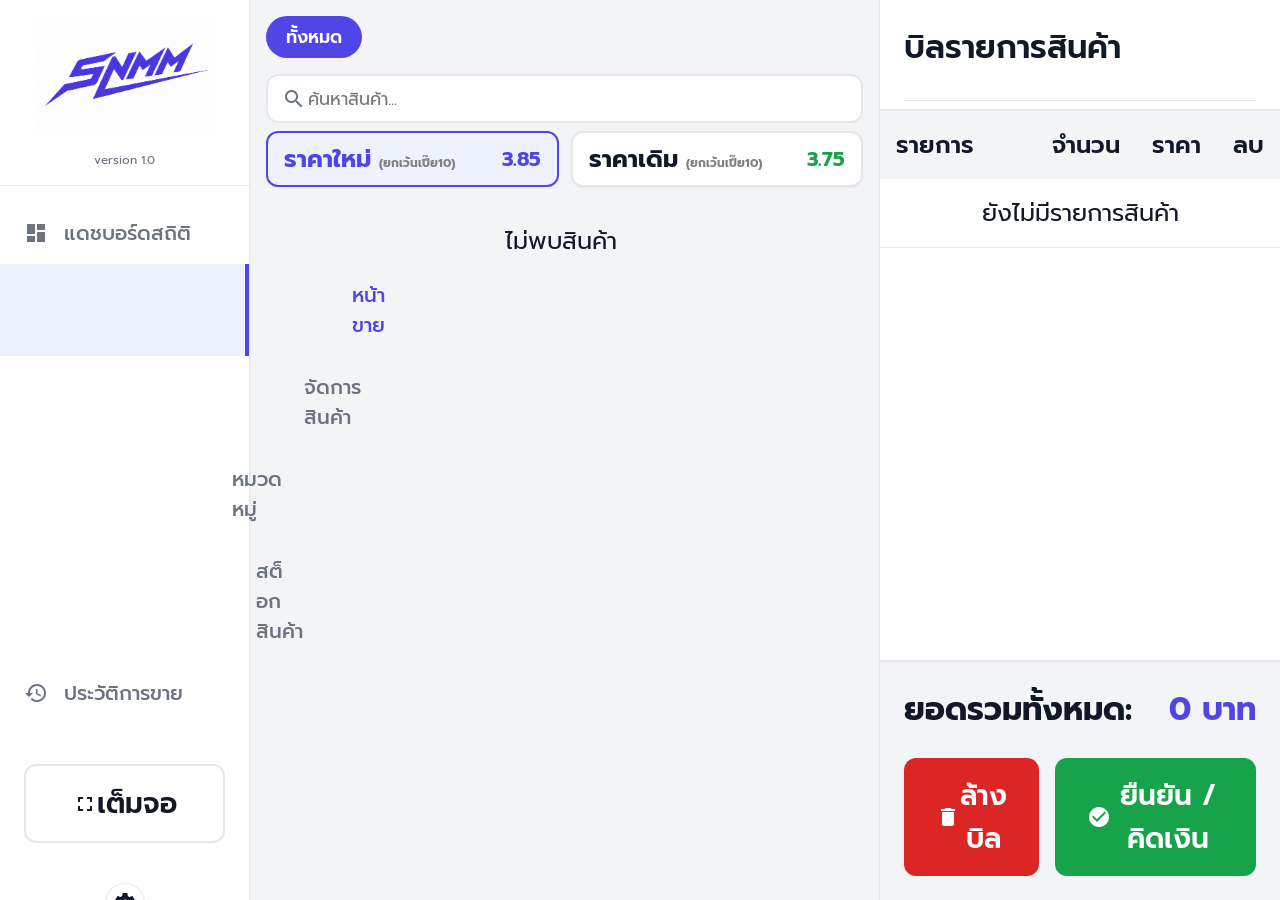
<file: index.html>
<!DOCTYPE html>
<html lang="th" translate="no">
<head>
    <meta name="google" content="notranslate">
    <meta charset="UTF-8">
    <meta name="viewport" content="width=device-width, initial-scale=1.0, maximum-scale=1.0, user-scalable=no, viewport-fit=cover">
    <title>Snack Management - ระบบขายหน้าร้าน</title>
    <link rel="icon" type="image/png" href="img/logo2.png">
    <!-- Google Fonts & Icons -->
    <link href="https://fonts.googleapis.com/css2?family=Prompt:wght@300;400;500;600;700&display=swap" rel="stylesheet" media="print" onload="this.media='all'">
    <link href="https://fonts.googleapis.com/icon?family=Material+Icons" rel="stylesheet" media="print" onload="this.media='all'">
    
    <!-- CSS -->
    <link rel="stylesheet" href="css/style.css?v=1.1">
    <link rel="stylesheet" href="css/pos.css?v=1.1">
    <link rel="stylesheet" href="css/print.css" media="print">
    <style media="print">
        .app-container { display: flex !important; }
        .sidebar, .product-section { display: none !important; }
        .modal, .modal-overlay { display: none !important; }
        body * { visibility: hidden; }
        .bill-section, .bill-section * { visibility: visible !important; }
        .bill-section {
            width: 100%;
        }
    </style>
    <link rel="manifest" href="manifest.json">
    <meta name="apple-mobile-web-app-capable" content="yes">
    <meta name="apple-mobile-web-app-status-bar-style" content="black-translucent">
    <meta name="apple-mobile-web-app-title" content="SnackPOS">
    <link rel="apple-touch-icon" href="img/logo2.png">
</head>
<body>
    <div class="app-container">
        <!-- Sidebar Navigation -->
        <nav class="sidebar no-print">
            <div class="sidebar-header" style="padding: 1rem; text-align: center;">
                <img src="img/logo2.png" alt="บ.บูรณ์เจริญ" style="max-width: 100%; max-height: 120px; object-fit: contain;">
                <div style="font-size: 0.75rem; color: var(--text-muted); margin-top: 5px;">version 1.0</div>
            </div>
            <ul class="nav-links">
                <li><a href="dashboard.html"><i class="material-icons">dashboard</i> <span data-i18n="menu_dashboard">แดชบอร์ดสถิติ</span></a></li>
                <li><a href="index.html" class="active"><i class="material-icons">point_of_sale</i> <span data-i18n="menu_pos">หน้าขาย</span></a></li>
                <li><a href="products.html"><i class="material-icons">inventory_2</i> <span data-i18n="menu_products">จัดการสินค้า</span></a></li>
                <li><a href="categories.html"><i class="material-icons">category</i> <span data-i18n="menu_categories">หมวดหมู่</span></a></li>
                <li><a href="stock.html"><i class="material-icons">inventory</i> <span data-i18n="menu_stock">สต็อกสินค้า</span></a></li>
                <li><a href="history.html"><i class="material-icons">history</i> <span data-i18n="menu_history">ประวัติการขาย</span></a></li>
            </ul>
            <div class="p-4">
                <button class="btn btn-outline btn-large" style="width: 100%;" onclick="toggleFullScreen()">
                    <i class="material-icons">fullscreen</i> เต็มจอ
                </button>
            </div>
            
            <div style="margin-top: auto; padding: 1rem; text-align: center; color: var(--text-muted); font-size: 0.8rem; font-weight: 500; display: flex; flex-direction: column; align-items: center; gap: 10px;">
                <button onclick="openSettingsModal()" class="no-print" style="width: 40px; height: 40px; border-radius: 50%; border: 1px solid var(--border); background: white; box-shadow: var(--shadow-sm); display: flex; align-items: center; justify-content: center; cursor: pointer; color: var(--text-main); transition: all 0.2s;" title="ตั้งค่า">
                    <i class="material-icons">settings</i>
                </button>
                Vibed by Aun Booncharoen
            </div>
        </nav>

        <!-- Main Content -->
        <main class="main-content">
            <div class="pos-container">
                <!-- Left Side: Product Selection -->
                <div class="product-section no-print">
                    <div class="filter-bar">
                        <div id="category-filters" class="category-buttons">
                            <!-- Category Buttons Will Be Injected Here -->
                            <button class="btn btn-primary btn-large filter-btn active" data-id="all">ทั้งหมด</button>
                        </div>
                        <div class="search-box">
                            <i class="material-icons">search</i>
                            <input type="text" id="search-input" class="form-control" placeholder="ค้นหาสินค้า...">
                        </div>
                        <div class="price-mode-bar" role="group" aria-label="เลือกชุดราคาขาย">
                            <button type="button" class="price-mode-btn active" data-price-mode="base" id="price-mode-base">
                                <span style="font-size:24px;">
                                ราคาใหม่
                                <span style="color:gray; font-size:12px;">
                                    (ยกเว้นเปี๊ย10)
                                </span>
                                </span>
                                <strong id="price-mode-base-sample">3.85</strong>
                            </button>
                            <button type="button" class="price-mode-btn" data-price-mode="alt" id="price-mode-alt">
                                <span style="font-size:24px;">
                                ราคาเดิม
                                <span style="color:gray; font-size:12px;">
                                    (ยกเว้นเปี๊ย10)
                                </span>
                                </span>
                                <strong id="price-mode-alt-sample">3.75</strong>
                            </button>
                        </div>
                    </div>

                    <div id="product-grid" class="product-grid mb-4">
                        <!-- Products will be generated here -->
                    </div>
                    
                    <!-- Pagination Controls -->
                    <div id="pagination-controls" class="flex justify-center items-center gap-2 mt-4 mb-2">
                        <!-- Pagination buttons will be generated here -->
                    </div>
                </div>

                <!-- Right Side: Bill / Order -->
                <div class="bill-section">
                    <div class="bill-header">
                        <div class="page-header" style="border-bottom: 1px solid var(--border); padding-bottom: 1rem; display: flex; justify-content: space-between; align-items: center;">
                            <h2>บิลรายการสินค้า</h2>
                        </div>
                    </div>

                    <div class="bill-items">
                        <table class="bill-table">
                            <thead>
                                <tr>
                                    <th>รายการ</th>
                                    <th width="15%">จำนวน</th>
                                    <th width="20%">ราคา</th>
                                    <th width="10%">ลบ</th>
                                </tr>
                            </thead>
                            <tbody id="bill-items-body">
                                <!-- Cart Items Will Be Injected Here -->
                                <tr class="empty-bill">
                                    <td colspan="4" class="text-center p-4 text-muted">ยังไม่มีรายการสินค้า</td>
                                </tr>
                            </tbody>
                        </table>
                    </div>

                    <div class="bill-footer">
                        <div class="total-row">
                            <span>ยอดรวมทั้งหมด:</span>
                            <span id="total-amount" class="text-primary font-bold">0 บาท</span>
                        </div>
                        <div class="action-buttons no-print">
                            <button class="btn btn-danger btn-large flex-1" id="btn-clear-bill">
                                <i class="material-icons">delete</i> ล้างบิล
                            </button>
                            <button class="btn btn-success btn-large flex-1" style="flex: 2;" id="btn-checkout">
                                <i class="material-icons">check_circle</i> ยืนยัน / คิดเงิน
                            </button>
                        </div>
                    </div>
                </div>
            </div>
        </main>
    </div>

    <!-- Numpad Modal for Box Capacity -->
    <div class="modal-overlay" id="numpad-modal" style="display: none;">
        <div class="modal-content text-center">
            <h2 class="mb-2" id="numpad-product-name">ชื่อสินค้า</h2>
            <p class="text-muted mb-4">ระบุจำนวนชิ้นในลังนี้</p>
            
            <div class="form-group">
                <input type="number" id="numpad-display" class="form-control text-center text-primary font-bold" style="font-size: 2.5rem; height: 80px;" value="0" min="0">
            </div>
            
            <div class="numpad">
                <button class="numpad-btn" onclick="numpadPress(1)">1</button>
                <button class="numpad-btn" onclick="numpadPress(2)">2</button>
                <button class="numpad-btn" onclick="numpadPress(3)">3</button>
                <button class="numpad-btn" onclick="numpadPress(4)">4</button>
                <button class="numpad-btn" onclick="numpadPress(5)">5</button>
                <button class="numpad-btn" onclick="numpadPress(6)">6</button>
                <button class="numpad-btn" onclick="numpadPress(7)">7</button>
                <button class="numpad-btn" onclick="numpadPress(8)">8</button>
                <button class="numpad-btn" onclick="numpadPress(9)">9</button>
                <button class="numpad-btn btn-danger" onclick="numpadClear()">C</button>
                <button class="numpad-btn" onclick="numpadPress(0)">0</button>
                <button class="numpad-btn btn-success" onclick="numpadConfirm()">
                    <i class="material-icons">check</i>
                </button>
            </div>
            
            <button class="btn btn-outline btn-large mt-4" style="width: 100%;" onclick="closeNumpad()">ยกเลิก</button>
        </div>
    </div>

    <!-- Variation Selection Modal -->
    <div class="modal-overlay" id="variation-modal" style="display: none; z-index: 1050;">
        <div class="modal-content text-center" style="max-width: 500px; padding: 1.5rem;">
            <h2 class="mb-4" id="variation-product-name" style="font-size: 1.5rem;">เลือกไส้ / รูปแบบ</h2>
            <div id="variation-buttons-container" style="display: flex; flex-direction: column; gap: 10px; margin-bottom: 1.5rem; max-height: 50vh; overflow-y: auto; padding-right: 5px; text-align: left;">
                <!-- Variation rows injected here -->
            </div>
            <div style="display: flex; gap: 10px;">
                <button class="btn btn-outline btn-large flex-1" onclick="closeVariationModal()">ยกเลิก</button>
                <button class="btn btn-success btn-large flex-1" onclick="confirmMultiVariations()">ตกลง</button>
            </div>
        </div>
    </div>

    <!-- Custom Alert Modal -->
    <div class="modal-overlay" id="custom-alert-modal" style="display: none; z-index: 9999;">
        <div class="modal-content text-center" style="max-width: 350px;">
            <div id="custom-alert-icon-container" style="margin-bottom: 1rem;">
                <i class="material-icons" id="custom-alert-icon" style="font-size: 4rem; color: var(--danger);">error_outline</i>
            </div>
            <h2 class="mb-2" id="custom-alert-title">แจ้งเตือน</h2>
            <p class="text-muted mb-4" id="custom-alert-message" style="font-size: 1.1rem;"></p>
            <button class="btn btn-primary btn-large w-100" onclick="closeCustomAlert()" style="width: 100%;">ตกลง</button>
        </div>
    </div>

    <!-- Custom Confirm Modal -->
    <div class="modal-overlay" id="custom-confirm-modal" style="display: none; z-index: 9999;">
        <div class="modal-content text-center" style="max-width: 400px;">
            <div id="custom-confirm-icon-container" style="margin-bottom: 1rem;">
                <i class="material-icons" style="font-size: 4rem; color: var(--primary);">help_outline</i>
            </div>
            <h2 class="mb-2" id="custom-confirm-title">ยืนยัน</h2>
            <p class="text-muted mb-4" id="custom-confirm-message" style="font-size: 1.1rem; white-space: pre-line;"></p>
            <div class="flex gap-4">
                <button class="btn btn-outline flex-1 btn-large" id="custom-confirm-cancel">ยกเลิก</button>
                <button class="btn btn-success flex-1 btn-large" id="custom-confirm-ok">ตกลง</button>
            </div>
        </div>
    </div>

    <!-- Checkout Summary Modal -->
    <div class="modal-overlay" id="checkout-summary-modal" style="display: none; z-index: 1000;">
        <div class="modal-content" style="max-width: 500px;">
            <div class="modal-header">
                <h2 id="modal-title">สรุปยอดชำระเงิน</h2>
                <button class="btn-icon" onclick="closeCheckoutSummary()"><i class="material-icons">close</i></button>
            </div>
            <div class="modal-body">
                <div class="text-center mb-4">
                    <p class="text-muted mb-1">ยอดรวมทั้งหมด</p>
                    <div class="text-primary font-bold" style="font-size: 3rem;" id="summary-total">0 ฿</div>
                </div>
                
                <div class="form-group mb-2">
                    <label class="form-label">ชื่อลูกค้า / ร้านค้า (แสดงบนบิล)</label>
                    <input type="text" id="customer-name" class="form-control" placeholder="พิมพ์ชื่อลูกค้าที่นี่..." style="font-size: 1.25rem;">
                </div>
                
                <div class="form-group">
                    <label class="form-label">อำเภอ (แสดงบนบิล)</label>
                    <input type="text" id="customer-district" class="form-control" placeholder="ระบุอำเภอ..." style="font-size: 1.25rem;">
                </div>
                
                <div class="bg-light p-4 rounded mt-4" style="background-color: #f8fafc; border-radius: 8px;">
                    <div class="flex justify-between text-muted mb-2">
                        <span>จำนวนรายการ:</span>
                        <span id="summary-items-count" class="font-bold text-main">0 รายการ</span>
                    </div>
                </div>
            </div>
            <div class="modal-footer flex gap-4 mt-4">
                <button class="btn btn-outline btn-large flex-1" onclick="closeCheckoutSummary()">กลับไปแก้ไขบิล</button>
                <button class="btn btn-success btn-large flex-1" id="btn-finalize-checkout">
                    <i class="material-icons mr-2">save</i> รับเงิน & เก็บบิล
                </button>
            </div>
        </div>
    </div>

    <!-- Scripts -->
    <script src="js/db.js"></script>
    <script src="js/utils.js"></script>
    <script src="js/pos.js"></script>
    <script src="js/i18n.js"></script>
    <script>
      if ('serviceWorker' in navigator) {
        window.addEventListener('load', () => {
          navigator.serviceWorker.register('./sw.js').then(reg => {
            console.log('SW registered!', reg);
          }).catch(err => console.log('SW registration failed', err));
        });
      }
    </script>
</body>
</html>
</file>
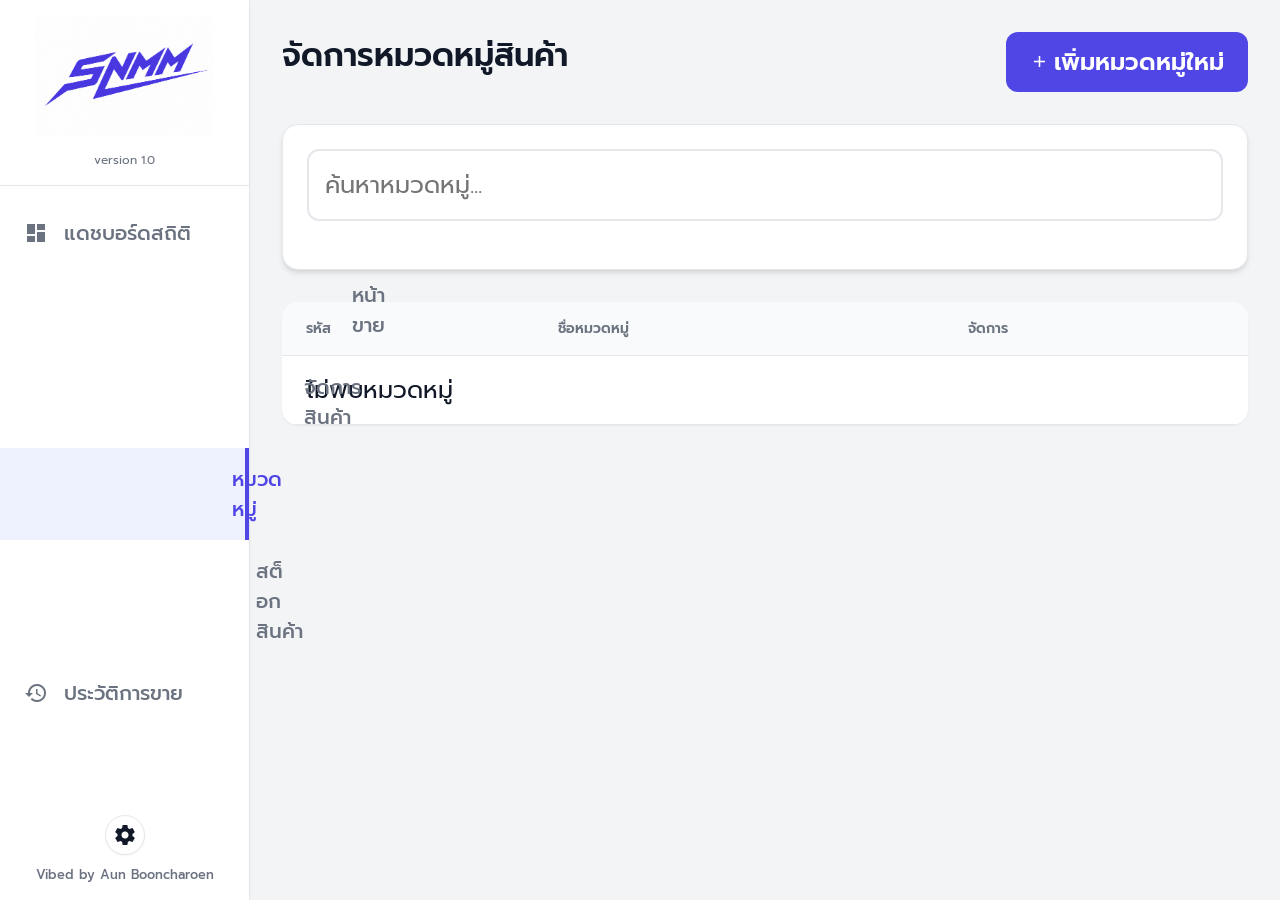
<file: categories.html>
<!DOCTYPE html>
<html lang="th" translate="no">
<head>
    <meta name="google" content="notranslate">
    <meta charset="UTF-8">
    <meta name="viewport" content="width=device-width, initial-scale=1.0, maximum-scale=1.0, user-scalable=no, viewport-fit=cover">
    <title>Snack Management - จัดการหมวดหมู่</title>
    <link rel="icon" type="image/png" href="img/logo2.png">
    <link href="https://fonts.googleapis.com/css2?family=Prompt:wght@300;400;500;600;700&display=swap" rel="stylesheet" media="print" onload="this.media='all'">
    <link href="https://fonts.googleapis.com/icon?family=Material+Icons" rel="stylesheet" media="print" onload="this.media='all'">
    <link rel="stylesheet" href="css/style.css">
    <link rel="stylesheet" href="css/admin.css">
    <link rel="manifest" href="manifest.json">
    <meta name="apple-mobile-web-app-capable" content="yes">
    <meta name="apple-mobile-web-app-status-bar-style" content="black-translucent">
    <meta name="apple-mobile-web-app-title" content="SnackPOS">
    <link rel="apple-touch-icon" href="img/logo2.png">
</head>
<body>
    <div class="app-container">
        <!-- Sidebar Navigation -->
        <nav class="sidebar">
            <div class="sidebar-header" style="padding: 1rem; text-align: center;">
                <img src="img/logo2.png" alt="บ.บูรณ์เจริญ" style="max-width: 100%; max-height: 120px; object-fit: contain;">
                <div style="font-size: 0.75rem; color: var(--text-muted); margin-top: 5px;">version 1.0</div>
            </div>
            <ul class="nav-links">
                <li><a href="dashboard.html"><i class="material-icons">dashboard</i> <span data-i18n="menu_dashboard">แดชบอร์ดสถิติ</span></a></li>
                <li><a href="index.html"><i class="material-icons">point_of_sale</i> <span data-i18n="menu_pos">หน้าขาย</span></a></li>
                <li><a href="products.html"><i class="material-icons">inventory_2</i> <span data-i18n="menu_products">จัดการสินค้า</span></a></li>
                <li><a href="categories.html" class="active"><i class="material-icons">category</i> <span data-i18n="menu_categories">หมวดหมู่</span></a></li>
                <li><a href="stock.html"><i class="material-icons">inventory</i> <span data-i18n="menu_stock">สต็อกสินค้า</span></a></li>
                <li><a href="history.html"><i class="material-icons">history</i> <span data-i18n="menu_history">ประวัติการขาย</span></a></li>
            </ul>
            
            <div style="margin-top: auto; padding: 1rem; text-align: center; color: var(--text-muted); font-size: 0.8rem; font-weight: 500; display: flex; flex-direction: column; align-items: center; gap: 10px;">
                <button onclick="openSettingsModal()" class="no-print" style="width: 40px; height: 40px; border-radius: 50%; border: 1px solid var(--border); background: white; box-shadow: var(--shadow-sm); display: flex; align-items: center; justify-content: center; cursor: pointer; color: var(--text-main); transition: all 0.2s;" title="ตั้งค่า">
                    <i class="material-icons">settings</i>
                </button>
                Vibed by Aun Booncharoen
            </div>
        </nav>

        <!-- Main Content -->
        <main class="main-content">
            <div class="admin-container">
                <div class="page-header">
                    <h2>จัดการหมวดหมู่สินค้า</h2>
                    <button class="btn btn-primary" onclick="openModal()">
                        <i class="material-icons" style="margin-right: 5px; font-size: 1.2rem;">add</i> เพิ่มหมวดหมู่ใหม่
                    </button>
                </div>

                <div class="card p-4 mb-4">
                    <div class="form-group mb-0">
                        <input type="text" id="search-category" class="form-control" placeholder="ค้นหาหมวดหมู่...">
                    </div>
                </div>

                <table class="data-table">
                    <thead>
                        <tr>
                            <th>รหัส</th>
                            <th>ชื่อหมวดหมู่</th>
                            <th>จัดการ</th>
                        </tr>
                    </thead>
                    <tbody id="category-table-body">
                        <!-- Data -->
                    </tbody>
                </table>
            </div>
        </main>
    </div>

    <!-- Category Modal -->
    <div class="modal" id="category-modal">
        <div class="modal-content">
            <div class="modal-header">
                <h3 id="modal-title">เพิ่มหมวดหมู่ใหม่</h3>
                <button class="close-btn" onclick="closeModal()">&times;</button>
            </div>
            <div class="modal-body">
                <form id="category-form">
                    <input type="hidden" id="cat-id">
                    
                    <div class="form-group">
                        <label class="form-label">ชื่อหมวดหมู่</label>
                        <input type="text" id="cat-name" class="form-control" required>
                    </div>
                </form>
            </div>
            <div class="modal-footer">
                <button class="btn btn-outline" onclick="closeModal()">ยกเลิก</button>
                <button class="btn btn-primary" onclick="saveCategory()">บันทึกข้อมูล</button>
            </div>
        </div>
    </div>

    <script src="js/db.js"></script>
    <script src="js/categories.js"></script>
    <script src="js/i18n.js"></script>
    <script>
      if ('serviceWorker' in navigator) {
        window.addEventListener('load', () => {
          navigator.serviceWorker.register('./sw.js');
        });
      }
    </script>
</body>
</html>
</file>
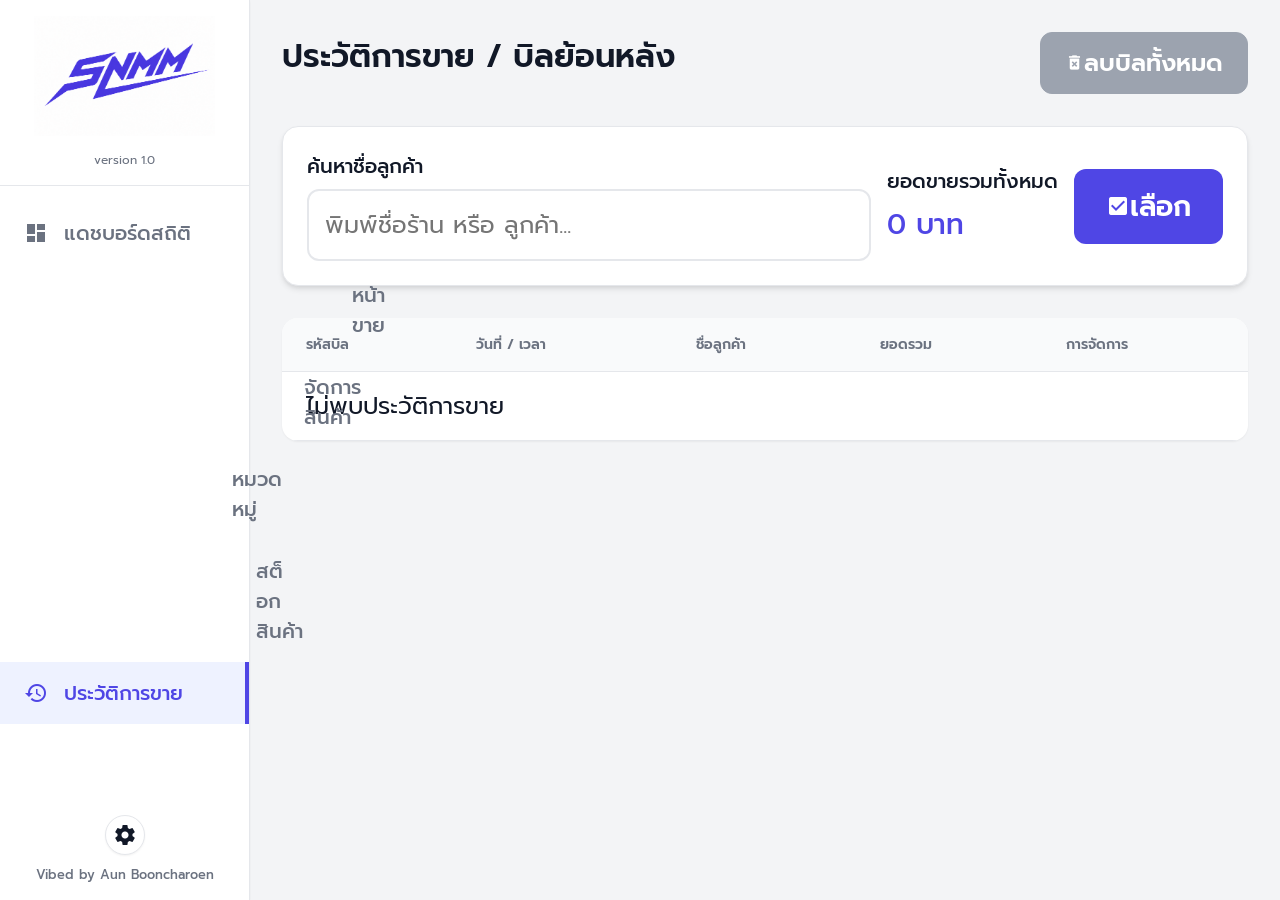
<file: history.html>
<!DOCTYPE html>
<html lang="th" translate="no">
<head>
    <meta name="google" content="notranslate">
    <meta charset="UTF-8">
    <meta name="viewport" content="width=device-width, initial-scale=1.0, maximum-scale=1.0, user-scalable=no, viewport-fit=cover">
    <title>Snack Management - ประวัติการขาย</title>
    <link rel="icon" type="image/png" href="img/logo2.png">
    <link href="https://fonts.googleapis.com/css2?family=Prompt:wght@300;400;500;600;700&display=swap" rel="stylesheet" media="print" onload="this.media='all'">
    <link href="https://fonts.googleapis.com/icon?family=Material+Icons" rel="stylesheet" media="print" onload="this.media='all'">
    <link rel="stylesheet" href="css/style.css">
    <link rel="stylesheet" href="css/admin.css">
    <link rel="stylesheet" href="css/print.css">
    <style media="print">
        .app-container, .modal { display: none !important; }
        body * { visibility: hidden; }
        #batch-print-area, #batch-print-area * { 
            visibility: visible !important; 
        }
        #batch-print-area {
            position: static !important;
        }
    </style>
    <style>
        /* Select Mode Styles */
        .checkbox-col { display: none; }
        .select-mode-active .checkbox-col { display: table-cell; }
    </style>
    <link rel="manifest" href="manifest.json">
    <meta name="apple-mobile-web-app-capable" content="yes">
    <meta name="apple-mobile-web-app-status-bar-style" content="black-translucent">
    <meta name="apple-mobile-web-app-title" content="SnackPOS">
    <link rel="apple-touch-icon" href="img/logo2.png">
</head>
<body class="history-page">
    <div class="app-container">
        <!-- Sidebar Navigation -->
        <nav class="sidebar">
            <div class="sidebar-header" style="padding: 1rem; text-align: center;">
                <img src="img/logo2.png" alt="บ.บูรณ์เจริญ" style="max-width: 100%; max-height: 120px; object-fit: contain;">
                <div style="font-size: 0.75rem; color: var(--text-muted); margin-top: 5px;">version 1.0</div>
            </div>
            <ul class="nav-links">
                <li><a href="dashboard.html"><i class="material-icons">dashboard</i> <span data-i18n="menu_dashboard">แดชบอร์ดสถิติ</span></a></li>
                <li><a href="index.html"><i class="material-icons">point_of_sale</i> <span data-i18n="menu_pos">หน้าขาย</span></a></li>
                <li><a href="products.html"><i class="material-icons">inventory_2</i> <span data-i18n="menu_products">จัดการสินค้า</span></a></li>
                <li><a href="categories.html"><i class="material-icons">category</i> <span data-i18n="menu_categories">หมวดหมู่</span></a></li>
                <li><a href="stock.html"><i class="material-icons">inventory</i> <span data-i18n="menu_stock">สต็อกสินค้า</span></a></li>
                <li><a href="history.html" class="active"><i class="material-icons">history</i> <span data-i18n="menu_history">ประวัติการขาย</span></a></li>
            </ul>
            
            <div style="margin-top: auto; padding: 1rem; text-align: center; color: var(--text-muted); font-size: 0.8rem; font-weight: 500; display: flex; flex-direction: column; align-items: center; gap: 10px;">
                <button onclick="openSettingsModal()" class="no-print" style="width: 40px; height: 40px; border-radius: 50%; border: 1px solid var(--border); background: white; box-shadow: var(--shadow-sm); display: flex; align-items: center; justify-content: center; cursor: pointer; color: var(--text-main); transition: all 0.2s;" title="ตั้งค่า">
                    <i class="material-icons">settings</i>
                </button>
                Vibed by Aun Booncharoen
            </div>
        </nav>

        <!-- Main Content -->
        <main class="main-content">
            <div class="admin-container">
                <div class="page-header" style="display: flex; justify-content: space-between; align-items: center;">
                    <h2>ประวัติการขาย / บิลย้อนหลัง</h2>
                    <button type="button" class="btn" onclick="deleteAllBills()" style="background: #9ca3af; color: #fff; border: 1px solid #9ca3af;">
                        <i class="material-icons mr-2" style="vertical-align: middle; font-size: 1.2rem;">delete_forever</i> ลบบิลทั้งหมด
                    </button>
                </div>

                <div class="card p-4 mb-4 flex justify-between items-center gap-4">
                    <div class="flex-1">
                        <label class="form-label">ค้นหาชื่อลูกค้า</label>
                        <input type="text" id="search-history" class="form-control" placeholder="พิมพ์ชื่อร้าน หรือ ลูกค้า...">
                    </div>
                    <div>
                        <div class="form-label">ยอดขายรวมทั้งหมด</div>
                        <h3 class="text-primary" id="total-sales-amount">0 บาท</h3>
                    </div>
                    <div class="flex gap-2">
                        <button id="btn-toggle-select" class="btn btn-primary btn-large" onclick="toggleSelectMode()">
                            <i class="material-icons mr-2">check_box</i> เลือก
                        </button>
                        <button class="btn btn-success btn-large" onclick="printSelectedBills()" id="btn-print-selected" style="display: none;" disabled>
                            <i class="material-icons mr-2">print</i> พิมพ์บิลที่เลือก (0)
                        </button>
                    </div>
                </div>

                <table class="data-table">
                    <thead>
                        <tr>
                            <th class="checkbox-col" style="width: 50px; text-align: center;">
                                <input type="checkbox" id="selectAllHistory" onclick="toggleSelectAllHistory()" style="width: 20px; height: 20px;">
                            </th>
                            <th>รหัสบิล</th>
                            <th>วันที่ / เวลา</th>
                            <th>ชื่อลูกค้า</th>
                            <th>ยอดรวม</th>
                            <th>การจัดการ</th>
                        </tr>
                    </thead>
                    <tbody id="history-table-body">
                        <!-- History Data -->
                    </tbody>
                </table>
            </div>
        </main>
    </div>

    <!-- Batch Print Area (Hidden during normal viewing) -->
    <div id="batch-print-area" class="print-only"></div>

    <!-- Bill Detail Modal -->
    <div class="modal" id="bill-modal">
        <div class="modal-content">
            <div class="modal-header">
                <h3 id="modal-bill-title">รายละเอียดบิล</h3>
                <button class="close-btn" onclick="closeModal()">&times;</button>
            </div>
            <div class="modal-body">
                <div class="mb-2"><strong>ลูกค้า:</strong> <span id="modal-customer-name"></span></div>
                <div class="mb-2"><strong>วันที่:</strong> <span id="modal-date"></span></div>
                
                <table class="data-table mt-4" style="font-size: 0.9rem;">
                    <thead>
                        <tr>
                            <th>สินค้า</th>
                            <th>จำนวน</th>
                            <th>ราคา</th>
                            <th>รวม</th>
                        </tr>
                    </thead>
                    <tbody id="modal-items-body"></tbody>
                </table>
                
                <div class="text-right mt-4 font-bold text-lg text-primary" id="modal-total"></div>
            </div>
            <div class="modal-footer">
                <button class="btn btn-outline" onclick="closeModal()">ปิด</button>
            </div>
        </div>
    </div>

    <script src="js/db.js"></script>
    <script src="js/history.js"></script>
    <script src="js/i18n.js"></script>
    <script>
      if ('serviceWorker' in navigator) {
        window.addEventListener('load', () => {
          navigator.serviceWorker.register('./sw.js');
        });
      }
    </script>
</body>
</html>
</file>
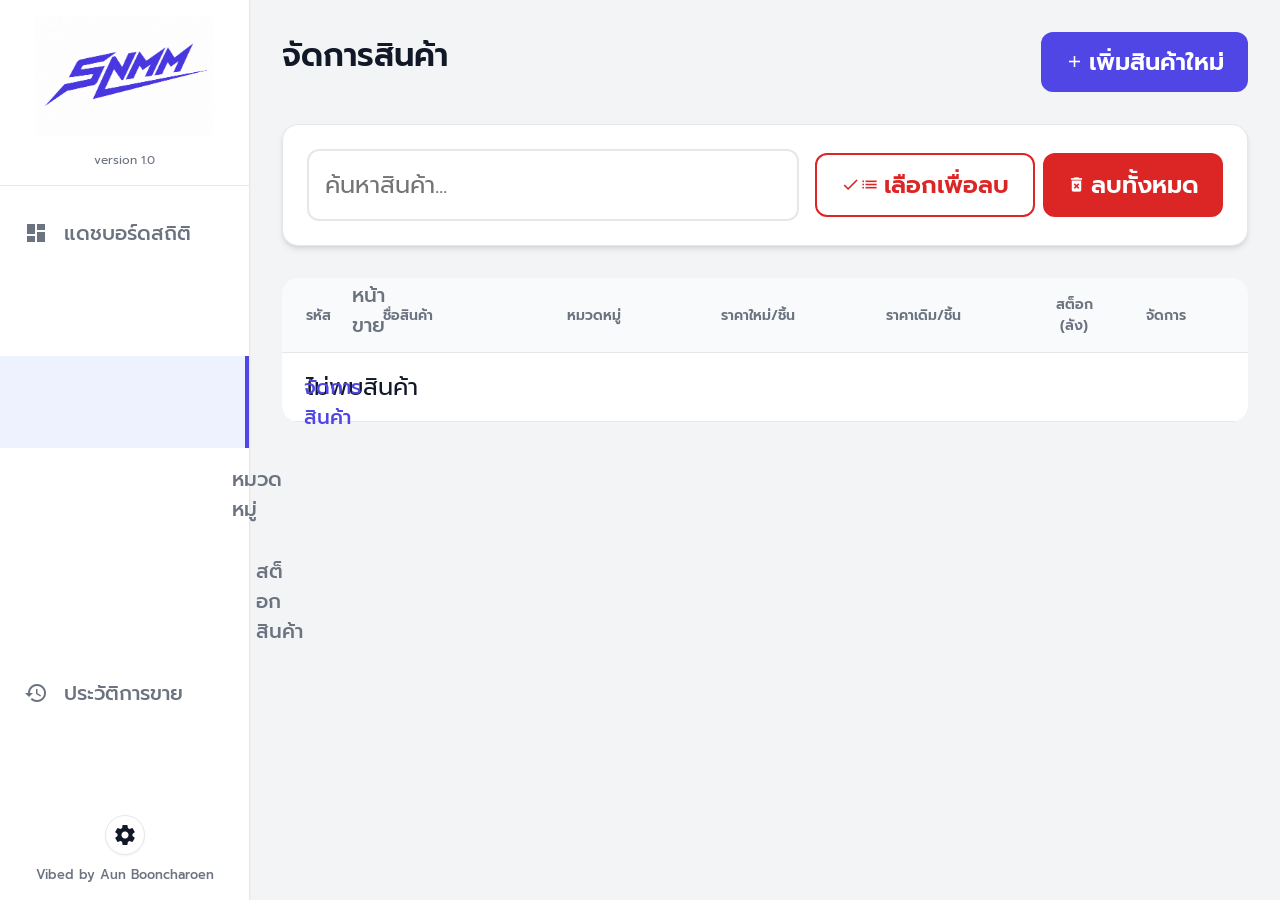
<file: products.html>
<!DOCTYPE html>
<html lang="th" translate="no">
<head>
    <meta name="google" content="notranslate">
    <meta charset="UTF-8">
    <meta name="viewport" content="width=device-width, initial-scale=1.0, maximum-scale=1.0, user-scalable=no, viewport-fit=cover">
    <title>Snack Management - จัดการสินค้า</title>
    <link rel="icon" type="image/png" href="img/logo2.png">
    <link href="https://fonts.googleapis.com/css2?family=Prompt:wght@300;400;500;600;700&display=swap" rel="stylesheet" media="print" onload="this.media='all'">
    <link href="https://fonts.googleapis.com/icon?family=Material+Icons" rel="stylesheet" media="print" onload="this.media='all'">
    <link rel="stylesheet" href="css/style.css">
    <link rel="stylesheet" href="css/admin.css">
    <link rel="manifest" href="manifest.json">
    <meta name="apple-mobile-web-app-capable" content="yes">
    <meta name="apple-mobile-web-app-status-bar-style" content="black-translucent">
    <meta name="apple-mobile-web-app-title" content="SnackPOS">
    <link rel="apple-touch-icon" href="img/logo2.png">
</head>
<body>
    <div class="app-container">
        <!-- Sidebar Navigation -->
        <nav class="sidebar">
            <div class="sidebar-header" style="padding: 1rem; text-align: center;">
                <img src="img/logo2.png" alt="บ.บูรณ์เจริญ" style="max-width: 100%; max-height: 120px; object-fit: contain;">
                <div style="font-size: 0.75rem; color: var(--text-muted); margin-top: 5px;">version 1.0</div>
            </div>
            <ul class="nav-links">
                <li><a href="dashboard.html"><i class="material-icons">dashboard</i> <span data-i18n="menu_dashboard">แดชบอร์ดสถิติ</span></a></li>
                <li><a href="index.html"><i class="material-icons">point_of_sale</i> <span data-i18n="menu_pos">หน้าขาย</span></a></li>
                <li><a href="products.html" class="active"><i class="material-icons">inventory_2</i> <span data-i18n="menu_products">จัดการสินค้า</span></a></li>
                <li><a href="categories.html"><i class="material-icons">category</i> <span data-i18n="menu_categories">หมวดหมู่</span></a></li>
                <li><a href="stock.html"><i class="material-icons">inventory</i> <span data-i18n="menu_stock">สต็อกสินค้า</span></a></li>
                <li><a href="history.html"><i class="material-icons">history</i> <span data-i18n="menu_history">ประวัติการขาย</span></a></li>
            </ul>
            
            <div style="margin-top: auto; padding: 1rem; text-align: center; color: var(--text-muted); font-size: 0.8rem; font-weight: 500; display: flex; flex-direction: column; align-items: center; gap: 10px;">
                <button onclick="openSettingsModal()" class="no-print" style="width: 40px; height: 40px; border-radius: 50%; border: 1px solid var(--border); background: white; box-shadow: var(--shadow-sm); display: flex; align-items: center; justify-content: center; cursor: pointer; color: var(--text-main); transition: all 0.2s;" title="ตั้งค่า">
                    <i class="material-icons">settings</i>
                </button>
                Vibed by Aun Booncharoen
            </div>
        </nav>

        <!-- Main Content -->
        <main class="main-content">
            <div class="admin-container">
                <div class="page-header">
                    <h2>จัดการสินค้า</h2>
                    <button class="btn btn-primary" onclick="openModal()">
                        <i class="material-icons" style="margin-right: 5px; font-size: 1.2rem;">add</i> เพิ่มสินค้าใหม่
                    </button>
                </div>

                <div class="card p-4 mb-4 flex justify-between items-center gap-4">
                    <div class="flex-1">
                        <input type="text" id="search-product" class="form-control" placeholder="ค้นหาสินค้า...">
                    </div>
                    <div class="flex gap-2">
                        <!-- Default state -->
                        <button class="btn btn-outline" id="btn-enter-select-mode" style="color: var(--danger); border-color: var(--danger);" onclick="toggleSelectMode(true)">
                            <i class="material-icons" style="margin-right: 5px; font-size: 1.2rem;">checklist</i> เลือกเพื่อลบ
                        </button>
                        <button class="btn btn-danger" id="btn-delete-all" onclick="deleteAllProducts()">
                            <i class="material-icons" style="margin-right: 5px; font-size: 1.2rem;">delete_forever</i> ลบทั้งหมด
                        </button>
                        
                        <!-- Selection state (Hidden by default) -->
                        <button class="btn btn-outline" id="btn-cancel-select" style="display: none;" onclick="toggleSelectMode(false)">
                            ยกเลิก
                        </button>
                        <button class="btn btn-danger" id="btn-confirm-delete-selected" style="display: none;" onclick="deleteSelectedProducts()">
                            <i class="material-icons" style="margin-right: 5px; font-size: 1.2rem;">delete</i> ยืนยันการลบ
                        </button>
                    </div>
                </div>

                <div class="table-responsive">
                <table class="data-table product-table">
                    <thead>
                        <tr>
                            <th class="select-column" style="width: 40px; text-align: center; display: none;">
                                <input type="checkbox" id="selectAllCheckbox" style="transform: scale(1.5); cursor: pointer;" onclick="toggleSelectAll()">
                            </th>
                            <th>รหัส</th>
                            <th>ชื่อสินค้า</th>
                            <th>หมวดหมู่</th>
                            <th>ราคาใหม่/ชิ้น</th>
                            <th>ราคาเดิม/ชิ้น</th>
                            <th>สต็อก (ลัง)</th>
                            <th>จัดการ</th>
                        </tr>
                    </thead>
                    <tbody id="product-table-body">
                        <!-- Data -->
                    </tbody>
                </table>
                </div>
            </div>
        </main>
    </div>

    <!-- Product Modal -->
    <div class="modal" id="product-modal">
        <div class="modal-content">
            <div class="modal-header">
                <h3 id="modal-title">เพิ่มสินค้าใหม่</h3>
                <button class="close-btn" onclick="closeModal()">&times;</button>
            </div>
            <div class="modal-body">
                <form id="product-form">
                    <input type="hidden" id="prod-id">
                    
                    <div class="form-group">
                        <label class="form-label">ชื่อสินค้า</label>
                        <input type="text" id="prod-name" class="form-control" required>
                    </div>
                    
                    <div class="form-group">
                        <label class="form-label">หมวดหมู่</label>
                        <select id="prod-category" class="form-control" required>
                            <!-- Options -->
                        </select>
                    </div>
                    
                    <div class="product-price-grid">
                        <div class="form-group flex-1">
                            <label class="form-label">ต้นทุน/ชิ้น (บาท)</label>
                            <input type="number" id="prod-cost" class="form-control" min="0" step="any" placeholder="0">
                        </div>
                        <div class="form-group flex-1">
                            <label class="form-label">ราคาขายใหม่/ชิ้น (บาท)</label>
                            <input type="number" id="prod-price" class="form-control" required min="0" step="any">
                        </div>
                        <div class="form-group flex-1">
                            <label class="form-label">ราคาขายเดิม/ชิ้น (บาท)</label>
                            <input type="number" id="prod-price-alt" class="form-control" required min="0" step="any" placeholder="เช่น 3.75">
                        </div>
                    </div>
                    <div class="flex gap-4">
                        <div class="form-group flex-1">
                            <label class="form-label">ความจุเริ่มต้น (ชิ้น/ลัง)</label>
                            <input type="number" id="prod-capacity" class="form-control" required min="1" value="1">
                        </div>
                        <div class="form-group flex-1">
                            <label class="form-label">สต็อกรวม (ลัง)</label>
                            <input type="number" id="prod-stock" class="form-control" required min="0">
                        </div>
                    </div>
                    
                    <hr style="margin: 1rem 0; border: none; border-top: 1px dashed var(--border);">
                    
                    <div class="form-group">
                        <div class="flex justify-between align-center mb-2">
                            <label class="form-label" style="margin:0;">ไส้ / รูปแบบ (มีหรือไม่ก็ได้)</label>
                            <button type="button" class="btn btn-outline" onclick="addVariationRow()" style="padding: 0.25rem 0.5rem; font-size: 0.8rem;">
                                <i class="material-icons" style="font-size: 1rem; vertical-align: middle;">add</i> เพิ่มไส้
                            </button>
                        </div>
                        <div id="variations-container">
                            <!-- Variations injected here -->
                        </div>
                    </div>
                </form>
            </div>
            <div class="modal-footer">
                <button class="btn btn-outline" onclick="closeModal()">ยกเลิก</button>
                <button class="btn btn-primary" onclick="saveProduct()">บันทึกข้อมูล</button>
            </div>
        </div>
    </div>

    <script src="js/db.js"></script>
    <script src="js/products.js"></script>
    <script src="js/i18n.js"></script>
    <script>
      if ('serviceWorker' in navigator) {
        window.addEventListener('load', () => {
          navigator.serviceWorker.register('./sw.js');
        });
      }
    </script>
</body>
</html>
</file>
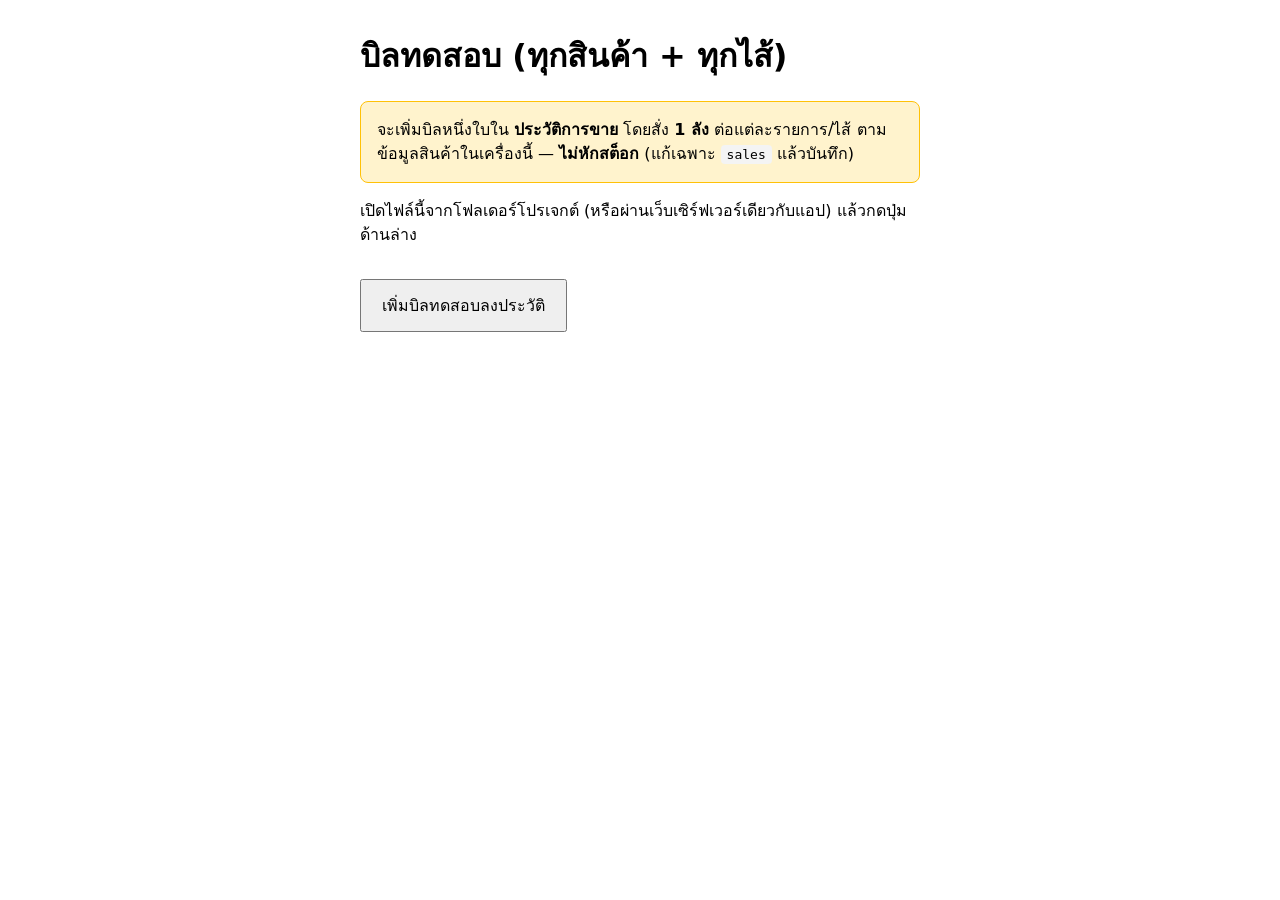
<file: seed-mega-bill.html>
<!DOCTYPE html>
<html lang="th">
<head>
    <meta charset="UTF-8" />
    <meta name="viewport" content="width=device-width, initial-scale=1.0" />
    <title>สร้างบิลทดสอบ — ทุกรายการทุกไส้</title>
    <style>
        body { font-family: system-ui, sans-serif; max-width: 560px; margin: 2rem auto; padding: 0 1rem; line-height: 1.5; }
        button { padding: 0.75rem 1.25rem; font-size: 1rem; cursor: pointer; margin-top: 1rem; }
        .warn { background: #fff3cd; border: 1px solid #ffc107; padding: 1rem; border-radius: 8px; margin-bottom: 1rem; }
        code { background: #f4f4f4; padding: 2px 6px; border-radius: 4px; }
    </style>
</head>
<body>
    <h1>บิลทดสอบ (ทุกสินค้า + ทุกไส้)</h1>
    <div class="warn">
        จะเพิ่มบิลหนึ่งใบใน <strong>ประวัติการขาย</strong> โดยสั่ง <strong>1 ลัง</strong> ต่อแต่ละรายการ/ไส้
        ตามข้อมูลสินค้าในเครื่องนี้ — <strong>ไม่หักสต็อก</strong> (แก้เฉพาะ <code>sales</code> แล้วบันทึก)
    </div>
    <p>เปิดไฟล์นี้จากโฟลเดอร์โปรเจกต์ (หรือผ่านเว็บเซิร์ฟเวอร์เดียวกับแอป) แล้วกดปุ่มด้านล่าง</p>
    <button type="button" id="btn-run">เพิ่มบิลทดสอบลงประวัติ</button>
    <pre id="out" style="margin-top:1.5rem; white-space:pre-wrap; font-size:13px;"></pre>

    <script src="js/db.js"></script>
    <script>
        function generateInvoiceId(dateObj, salesArray) {
            const year = (dateObj.getFullYear() + 543).toString().slice(-2);
            const month = String(dateObj.getMonth() + 1).padStart(2, '0');
            const prefix = `INV-${year}${month}`;
            const sales = Array.isArray(salesArray) ? salesArray : [];
            const currentMonthSales = sales.filter((s) => String(s.id).startsWith(prefix));
            let maxNum = 0;
            currentMonthSales.forEach((s) => {
                const numStr = String(s.id).slice(-4);
                const num = parseInt(numStr, 10);
                if (!isNaN(num) && num > maxNum) maxNum = num;
            });
            const nextNum = String(maxNum + 1).padStart(4, '0');
            return `${prefix}${nextNum}`;
        }

        function buildMegaSale(data) {
            const dateObj = new Date();
            const lines = [];

            for (const p of data.products) {
                const piecePrice = Number(p.price);
                const price = Number.isFinite(piecePrice) ? piecePrice : 0;

                if (p.variations && p.variations.length > 0) {
                    for (const v of p.variations) {
                        const boxQty = parseInt(v.capacity, 10) || 1;
                        const qty = 1;
                        const name = `${p.name} (${v.name})`;
                        const subtotal = qty * boxQty * price;
                        lines.push({ p, name, productId: p.id, price, boxQty, qty, subtotal });
                    }
                } else {
                    const boxQty = parseInt(p.capacity, 10) || 1;
                    const qty = 1;
                    const subtotal = qty * boxQty * price;
                    lines.push({ p, name: p.name, productId: p.id, price, boxQty, qty, subtotal });
                }
            }

            let totalAmount = 0;
            let totalCost = 0;
            for (const line of lines) {
                totalAmount += line.subtotal;
                const c = Number(line.p.costPrice ?? line.p.cost ?? 0) || 0;
                totalCost += c * line.boxQty * line.qty;
            }

            const items = lines.map((line) => ({
                name: line.name,
                qty: line.qty,
                productId: line.productId,
                price: line.boxQty * line.price,
                subtotal: line.subtotal,
                capacity: line.boxQty,
                pricePerPiece: line.price,
            }));

            return {
                id: generateInvoiceId(dateObj, data.sales),
                customerName: 'ทดสอบ_ทุกรายการทุกไส้',
                district: 'ทดสอบพิมพ์',
                items,
                totalAmount,
                totalCost,
                profit: totalAmount - totalCost,
                date: dateObj.toISOString(),
            };
        }

        document.getElementById('btn-run').addEventListener('click', () => {
            const out = document.getElementById('out');
            if (!window.DB || typeof window.DB.get !== 'function') {
                out.textContent = 'ไม่พบ window.DB — ตรวจว่าโหลด js/db.js แล้ว';
                return;
            }
            if (!confirm('ยืนยันเพิ่มบิลทดสอบ 1 ใบใน sales (ไม่หักสต็อก)?')) return;

            const data = window.DB.get();
            if (!data || !Array.isArray(data.products)) {
                out.textContent = 'ข้อมูลสินค้าไม่ถูกต้อง';
                return;
            }
            if (!Array.isArray(data.sales)) data.sales = [];

            const sale = buildMegaSale(data);
            data.sales.push(sale);
            window.DB.save(data);

            out.textContent =
                `สำเร็จ\n` +
                `เลขที่บิล: ${sale.id}\n` +
                `จำนวนบรรทัด: ${sale.items.length}\n` +
                `ยอดรวม: ${sale.totalAmount.toLocaleString('th-TH', { maximumFractionDigits: 2 })} บาท\n` +
                `ลูกค้า: ${sale.customerName}\n\n` +
                `เปิด history.html เพื่อพิมพ์หรือลบบิลนี้ได้`;
        });
    </script>
</body>
</html>
</file>
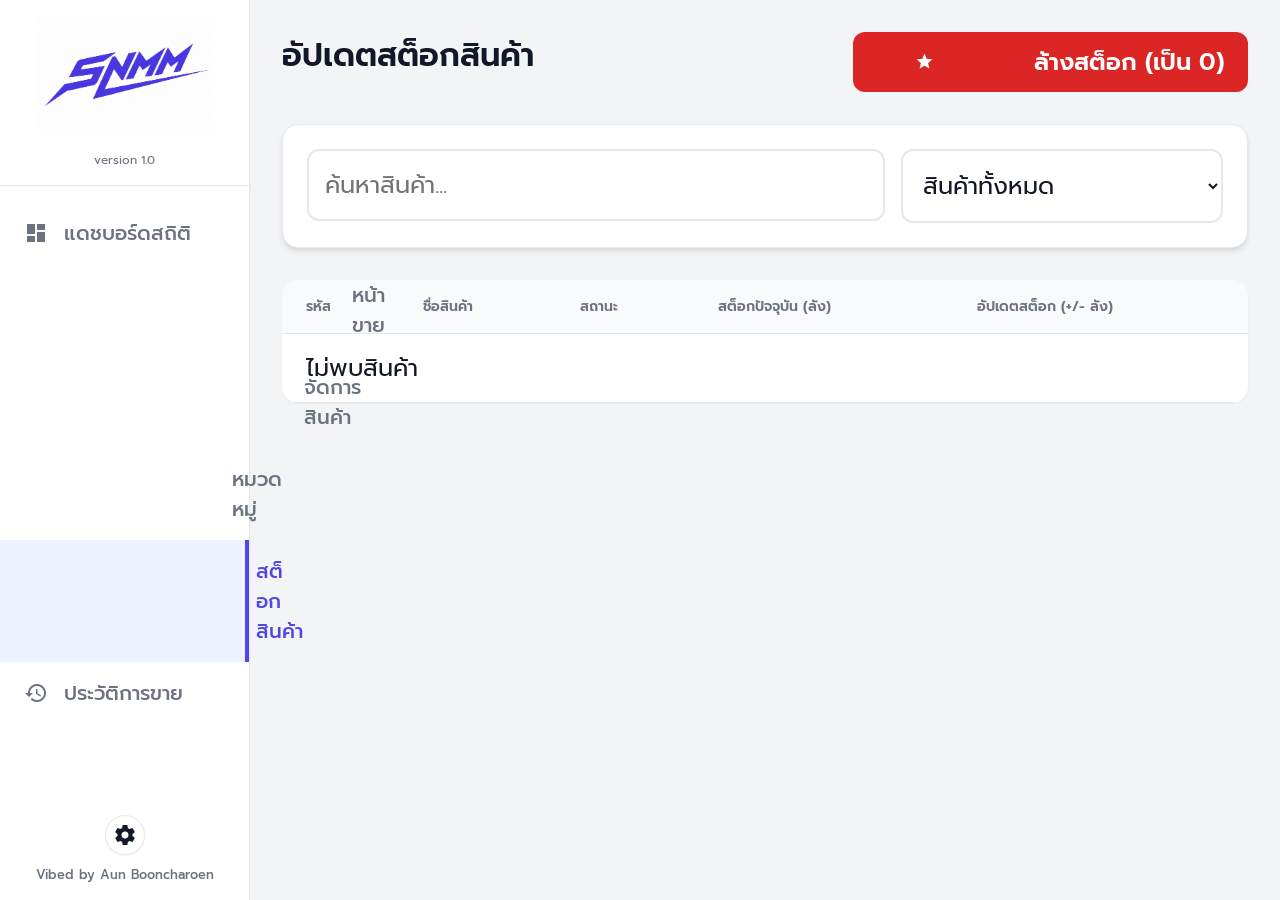
<file: stock.html>
<!DOCTYPE html>
<html lang="th" translate="no">
<head>
    <meta name="google" content="notranslate">
    <meta charset="UTF-8">
    <meta name="viewport" content="width=device-width, initial-scale=1.0, maximum-scale=1.0, user-scalable=no, viewport-fit=cover">
    <title>Snack Management - สต็อกสินค้า</title>
    <link rel="icon" type="image/png" href="img/logo2.png">
    <link href="https://fonts.googleapis.com/css2?family=Prompt:wght@300;400;500;600;700&display=swap" rel="stylesheet" media="print" onload="this.media='all'">
    <link href="https://fonts.googleapis.com/icon?family=Material+Icons" rel="stylesheet" media="print" onload="this.media='all'">
    <link rel="stylesheet" href="css/style.css">
    <link rel="stylesheet" href="css/admin.css">
    <style>
        .stock-input {
            width: 80px;
            padding: 0.5rem;
            border: 1px solid var(--border);
            border-radius: var(--radius-sm);
            text-align: center;
        }
        .status-low { color: var(--danger); font-weight: bold; }
        .status-ok { color: var(--success); font-weight: bold; }
    </style>
    <link rel="manifest" href="manifest.json">
    <meta name="apple-mobile-web-app-capable" content="yes">
    <meta name="apple-mobile-web-app-status-bar-style" content="black-translucent">
    <meta name="apple-mobile-web-app-title" content="SnackPOS">
    <link rel="apple-touch-icon" href="img/logo2.png">
</head>
<body>
    <div class="app-container">
        <!-- Sidebar Navigation -->
        <nav class="sidebar">
            <div class="sidebar-header" style="padding: 1rem; text-align: center;">
                <img src="img/logo2.png" alt="บ.บูรณ์เจริญ" style="max-width: 100%; max-height: 120px; object-fit: contain;">
                <div style="font-size: 0.75rem; color: var(--text-muted); margin-top: 5px;">version 1.0</div>
            </div>
            <ul class="nav-links">
                <li><a href="dashboard.html"><i class="material-icons">dashboard</i> <span data-i18n="menu_dashboard">แดชบอร์ดสถิติ</span></a></li>
                <li><a href="index.html"><i class="material-icons">point_of_sale</i> <span data-i18n="menu_pos">หน้าขาย</span></a></li>
                <li><a href="products.html"><i class="material-icons">inventory_2</i> <span data-i18n="menu_products">จัดการสินค้า</span></a></li>
                <li><a href="categories.html"><i class="material-icons">category</i> <span data-i18n="menu_categories">หมวดหมู่</span></a></li>
                <li><a href="stock.html" class="active"><i class="material-icons">inventory</i> <span data-i18n="menu_stock">สต็อกสินค้า</span></a></li>
                <li><a href="history.html"><i class="material-icons">history</i> <span data-i18n="menu_history">ประวัติการขาย</span></a></li>
            </ul>
            
            <div style="margin-top: auto; padding: 1rem; text-align: center; color: var(--text-muted); font-size: 0.8rem; font-weight: 500; display: flex; flex-direction: column; align-items: center; gap: 10px;">
                <button onclick="openSettingsModal()" class="no-print" style="width: 40px; height: 40px; border-radius: 50%; border: 1px solid var(--border); background: white; box-shadow: var(--shadow-sm); display: flex; align-items: center; justify-content: center; cursor: pointer; color: var(--text-main); transition: all 0.2s;" title="ตั้งค่า">
                    <i class="material-icons">settings</i>
                </button>
                Vibed by Aun Booncharoen
            </div>
        </nav>

        <!-- Main Content -->
        <main class="main-content">
            <div class="admin-container">
                <div class="page-header" style="display: flex; justify-content: space-between; align-items: center;">
                    <h2>อัปเดตสต็อกสินค้า</h2>
                    <button class="btn btn-danger" onclick="resetAllStock()">
                        <i class="material-icons" style="margin-right: 5px; font-size: 1.2rem;">restart_alt</i> ล้างสต็อก (เป็น 0)
                    </button>
                </div>

                <div class="card p-4 mb-4 flex gap-4">
                    <div class="flex-1">
                        <input type="text" id="search-stock" class="form-control" placeholder="ค้นหาสินค้า...">
                    </div>
                    <div>
                        <select id="filter-status" class="form-control">
                            <option value="all">สินค้าทั้งหมด</option>
                            <option value="low">เฉพาะใกล้หมด (ต่ำกว่า 10)</option>
                            <option value="out">เฉพาะสินค้าหมด (0)</option>
                        </select>
                    </div>
                </div>

                <table class="data-table">
                    <thead>
                        <tr>
                            <th>รหัส</th>
                            <th>ชื่อสินค้า</th>
                            <th>สถานะ</th>
                            <th>สต็อกปัจจุบัน (ลัง)</th>
                            <th>อัปเดตสต็อก (+/- ลัง)</th>
                        </tr>
                    </thead>
                    <tbody id="stock-table-body">
                        <!-- Data -->
                    </tbody>
                </table>
            </div>
        </main>
    </div>

    <script src="js/db.js"></script>
    <script src="js/stock.js"></script>
    <script src="js/i18n.js"></script>
    <script>
      if ('serviceWorker' in navigator) {
        window.addEventListener('load', () => {
          navigator.serviceWorker.register('./sw.js');
        });
      }
    </script>
</body>
</html>
</file>
<file: css/style.css>
@import url('https://fonts.googleapis.com/css2?family=Prompt:wght@300;400;500;600;700&display=swap');

:root {
    /* Colors - High Contrast for Readability */
    --primary: #4F46E5;       /* Indigo 600 */
    --primary-hover: #4338CA; /* Indigo 700 */
    --success: #16A34A;       /* Green 600 */
    --success-hover: #15803D; /* Green 700 */
    --danger: #DC2626;        /* Red 600 */
    --danger-hover: #B91C1C;  /* Red 700 */
    --warning: #D97706;       /* Amber 600 */
    --background: #F3F4F6;    /* Gray 100 */
    --surface: #FFFFFF;       /* White */
    --text-main: #111827;     /* Gray 900 */
    --text-muted: #6B7280;    /* Gray 500 */
    --border: #E5E7EB;        /* Gray 200 */
    
    /* Typography - Large for Elderly */
    --font-family: 'Prompt', sans-serif;
    --text-sm: 1.25rem;    /* 20px */
    --text-md: 1.5rem;     /* 24px */
    --text-lg: 1.75rem;    /* 28px */
    --text-xl: 2rem;       /* 32px */
    --text-xxl: 2.5rem;    /* 40px */
    
    /* Layout & Effects */
    --radius-sm: 8px;
    --radius-md: 12px;
    --radius-lg: 16px;
    --shadow-sm: 0 1px 2px 0 rgba(0, 0, 0, 0.05);
    --shadow-md: 0 4px 6px -1px rgba(0, 0, 0, 0.1), 0 2px 4px -1px rgba(0, 0, 0, 0.06);
    --shadow-lg: 0 10px 15px -3px rgba(0, 0, 0, 0.1), 0 4px 6px -2px rgba(0, 0, 0, 0.05);
}

* {
    margin: 0;
    padding: 0;
    box-sizing: border-box;
}

html {
    height: 100%;
    touch-action: manipulation;
    -webkit-text-size-adjust: 100%;
}

body {
    font-family: var(--font-family);
    background-color: var(--background);
    color: var(--text-main);
    font-size: var(--text-md);
    line-height: 1.5;
    -webkit-font-smoothing: antialiased;
    min-height: 100%;
    overscroll-behavior: none;
    touch-action: manipulation;
}

/* Global Typography */
h1 { font-size: var(--text-xxl); font-weight: 700; margin-bottom: 1rem; }
h2 { font-size: var(--text-xl); font-weight: 600; margin-bottom: 0.75rem; }
h3 { font-size: var(--text-lg); font-weight: 500; }

/* Layout Structure */
.app-container {
    display: flex;
    height: 100vh;
    height: 100dvh;
    overflow: hidden;
}

.sidebar {
    width: 250px;
    background-color: var(--surface);
    border-right: 1px solid var(--border);
    display: flex;
    flex-direction: column;
    box-shadow: var(--shadow-sm);
    z-index: 10;
}

.sidebar-header {
    padding: 1.5rem;
    border-bottom: 1px solid var(--border);
    text-align: center;
}

.sidebar-header h1 {
    font-size: var(--text-lg);
    color: var(--primary);
    margin: 0;
}

.nav-links {
    list-style: none;
    padding: 1rem 0;
    flex: 1;
}

.nav-links li a {
    display: flex;
    align-items: center;
    padding: 1rem 1.5rem;
    color: var(--text-muted);
    text-decoration: none;
    font-weight: 500;
    font-size: var(--text-sm);
    transition: all 0.2s ease;
}

.nav-links li a:hover, .nav-links li a.active {
    background-color: #EEF2FF; /* Indigo 50 */
    color: var(--primary);
    border-right: 4px solid var(--primary);
}

.nav-links li a i {
    margin-right: 1rem;
    font-size: 1.5rem;
}

.main-content {
    flex: 1;
    display: flex;
    flex-direction: column;
    overflow: hidden;
    min-width: 0;
    min-height: 0;
}

/* Base Components */
.btn {
    display: inline-flex;
    align-items: center;
    justify-content: center;
    padding: 0.75rem 1.5rem;
    border-radius: var(--radius-md);
    border: none;
    font-family: inherit;
    font-size: var(--text-md);
    font-weight: 600;
    cursor: pointer;
    transition: all 0.2s;
    text-align: center;
    touch-action: manipulation;
    -webkit-tap-highlight-color: transparent;
}

.btn:active {
    transform: scale(0.98);
}

.btn-primary { background-color: var(--primary); color: white; }
.btn-primary:hover { background-color: var(--primary-hover); }

.btn-success { background-color: var(--success); color: white; }
.btn-success:hover { background-color: var(--success-hover); }

.btn-danger { background-color: var(--danger); color: white; }
.btn-danger:hover { background-color: var(--danger-hover); }

.btn-outline { background-color: transparent; border: 2px solid var(--border); color: var(--text-main); }
.btn-outline:hover { border-color: var(--primary); color: var(--primary); }

.btn-large {
    padding: 1rem 2rem;
    font-size: var(--text-lg);
}

/* Forms */
.form-group {
    margin-bottom: 1.5rem;
}

.form-label {
    display: block;
    margin-bottom: 0.5rem;
    font-weight: 500;
    font-size: var(--text-sm);
}

.form-control {
    width: 100%;
    padding: 1rem;
    font-family: inherit;
    font-size: var(--text-md);
    border: 2px solid var(--border);
    border-radius: var(--radius-md);
    background-color: var(--surface);
    color: var(--text-main);
    transition: border-color 0.2s;
    touch-action: manipulation;
}

.form-control:focus {
    outline: none;
    border-color: var(--primary);
    box-shadow: 0 0 0 3px rgba(79, 70, 229, 0.1);
}

/* Cards */
.card {
    background-color: var(--surface);
    border-radius: var(--radius-lg);
    box-shadow: var(--shadow-md);
    border: 1px solid var(--border);
}

/* Utilities */
.text-center { text-align: center; }
.text-right { text-align: right; }
.text-primary { color: var(--primary); }
.text-success { color: var(--success); }
.text-danger { color: var(--danger); }
.font-bold { font-weight: 700; }
.mt-1 { margin-top: 0.5rem; }
.mt-2 { margin-top: 1rem; }
.mt-4 { margin-top: 2rem; }
.mb-1 { margin-bottom: 0.5rem; }
.mb-2 { margin-bottom: 1rem; }
.mb-4 { margin-bottom: 2rem; }
.p-4 { padding: 1.5rem; }
.flex { display: flex; }
.flex-1 { flex: 1; }
.items-center { align-items: center; }
.justify-between { justify-content: space-between; }
.gap-2 { gap: 0.5rem; }
.gap-4 { gap: 1rem; }

/* Print Helpers */
@media screen {
    .print-only { display: none !important; }
}

/* Responsive adjustments */
@media (pointer: coarse) {
    button,
    input,
    select,
    textarea,
    .btn,
    .product-card,
    .qty-btn,
    .numpad-btn,
    .btn-remove {
        touch-action: manipulation;
        -webkit-tap-highlight-color: transparent;
    }
}

@media (min-width: 769px) and (max-width: 1180px) {
    :root {
        --text-sm: 1rem;
        --text-md: 1.15rem;
        --text-lg: 1.3rem;
        --text-xl: 1.55rem;
        --text-xxl: 1.8rem;
    }

    .sidebar {
        width: 235px;
    }

    .sidebar-header {
        padding: 1rem 0.75rem;
    }

    .nav-links li a {
        padding: 0.85rem 1rem;
        gap: 0.5rem;
    }

    .nav-links li a i {
        margin-right: 0.5rem;
    }

    .btn {
        padding: 0.7rem 1rem;
    }

    .btn-large {
        padding: 0.85rem 1rem;
        font-size: 1.15rem;
    }
}

@media (max-width: 768px) {
    :root {
        --text-sm: 1rem;
        --text-md: 1.1rem;
        --text-lg: 1.25rem;
        --text-xl: 1.5rem;
        --text-xxl: 1.75rem;
    }
    
    .app-container {
        flex-direction: column;
        height: 100%;
        min-height: 100vh;
        overflow: auto;
    }
    
    .sidebar {
        width: 100%;
        border-right: none;
        border-bottom: 1px solid var(--border);
        flex-direction: row;
        justify-content: space-between;
        align-items: center;
        padding: 0.5rem;
    }
    
    .sidebar-header {
        padding: 0.5rem;
        border-bottom: none;
        width: 120px;
    }
    
    .sidebar-header img {
        max-height: 40px !important;
    }
    
    .nav-links {
        display: flex;
        overflow-x: auto;
        padding: 0;
        margin: 0;
        gap: 10px;
    }
    
    .nav-links li a {
        padding: 0.5rem;
        border-radius: var(--radius-sm);
        white-space: nowrap;
    }
    
    .nav-links li a i {
        margin-right: 0.25rem;
        font-size: 1.2rem;
    }
    
    .nav-links li a span {
        font-size: 0.9rem;
    }
    
    .main-content {
        overflow: auto;
    }
    
    .pos-container {
        grid-template-columns: 1fr !important;
        height: auto;
    }
    
    .product-section {
        height: auto;
        border-right: none;
        border-bottom: 1px solid var(--border);
    }
    
    .bill-section {
        height: auto;
    }
    
    .product-grid {
        grid-template-columns: repeat(auto-fill, minmax(120px, 1fr)) !important;
    }
    
    .admin-container {
        padding: 1rem;
    }
    
    .data-table {
        display: block;
        overflow-x: auto;
        white-space: nowrap;
    }
}
</file>
<file: css/pos.css>
/* css/pos.css */
.pos-container {
    display: flex;
    flex: 1;
    height: 100%;
    overflow: hidden;
    min-height: 0;
}

/* Left Side - Products */
.product-section {
    flex: 2;
    display: flex;
    flex-direction: column;
    padding: 1rem;
    background-color: var(--background);
    border-right: 1px solid var(--border);
    overflow: hidden;
    min-width: 0;
    min-height: 0;
}

.filter-bar {
    display: flex;
    flex-direction: column;
    gap: 0.5rem;
    margin-bottom: 0.75rem;
}

.price-mode-bar {
    display: grid;
    grid-template-columns: repeat(2, minmax(0, 1fr));
    gap: 0.75rem;
}

.price-mode-btn {
    min-height: 48px;
    border: 2px solid var(--border);
    border-radius: var(--radius-md);
    background: var(--surface);
    color: var(--text-main);
    display: flex;
    align-items: center;
    justify-content: space-between;
    gap: 0.5rem;
    padding: 0.5rem 1rem;
    font-family: inherit;
    cursor: pointer;
    box-shadow: var(--shadow-sm);
    touch-action: manipulation;
}

.price-mode-btn span {
    font-size: 0.95rem;
    font-weight: 700;
    white-space: nowrap;
}

.price-mode-btn strong {
    font-size: 1.25rem;
    color: var(--success);
    line-height: 1;
}

.price-mode-btn.active {
    border-color: var(--primary);
    background: #EEF2FF;
    color: var(--primary);
}

.price-mode-btn.active strong {
    color: var(--primary);
}

.category-buttons {
    display: flex;
    gap: 0.5rem;
    overflow-x: auto;
    padding-bottom: 0.5rem;
    scrollbar-width: thin;
}

.category-buttons::-webkit-scrollbar {
    height: 6px;
}
.category-buttons::-webkit-scrollbar-thumb {
    background-color: var(--border);
    border-radius: 10px;
}

.filter-btn {
    white-space: nowrap;
    border-radius: 50px;
    padding: 0.5rem 1.25rem !important;
    font-size: 1.1rem !important;
    min-height: 40px;
}

.filter-btn:not(.active) {
    background-color: var(--surface);
    color: var(--text-main);
    border: 1px solid var(--border);
}

.search-box {
    position: relative;
    display: flex;
    align-items: center;
}

.search-box i {
    position: absolute;
    left: 1rem;
    color: var(--text-muted);
    font-size: 1.5rem;
}

.search-box input {
    padding-left: 2.5rem;
    padding-top: 0.6rem;
    padding-bottom: 0.6rem;
    font-size: 1.1rem;
    min-height: 40px;
}

.product-grid {
    display: grid;
    grid-template-columns: repeat(auto-fill, minmax(180px, 1fr));
    gap: 0.75rem;
    overflow-y: auto;
    flex: 1;
    min-height: 0;
    padding-right: 0.5rem;
    padding-bottom: 0.5rem;
    align-content: start;
    -ms-overflow-style: none;  /* IE and Edge */
    scrollbar-width: none;  /* Firefox */
}

.product-grid::-webkit-scrollbar {
    display: none;
}

.product-card {
    background-color: var(--surface);
    border: 2px solid var(--border);
    border-radius: var(--radius-lg);
    padding: 1rem 0.5rem;
    text-align: center;
    cursor: pointer;
    transition: all 0.2s;
    user-select: none;
    display: flex;
    flex-direction: column;
    justify-content: flex-start;
    align-items: center;
    gap: 0.5rem;
    min-height: 130px;
    touch-action: manipulation;
    -webkit-tap-highlight-color: transparent;
}

.product-card:hover {
    border-color: var(--primary);
    transform: translateY(-2px);
    box-shadow: var(--shadow-md);
}

.product-card:active {
    transform: translateY(0);
}

.product-card .stock-badge {
    position: absolute;
    top: -10px;
    right: -10px;
    background-color: var(--warning);
    color: white;
    padding: 0.2rem 0.5rem;
    border-radius: var(--radius-sm);
    font-size: 0.875rem;
    font-weight: bold;
}

.product-name {
    font-size: 1.15rem;
    font-weight: 600;
    margin-bottom: 0;
    line-height: 1.3;
    padding-top: 2px;
    width: 100%;
}

.product-price {
    font-size: 1.35rem;
    color: var(--success);
    font-weight: 700;
}

.product-alt-price {
    font-size: 0.85rem;
    line-height: 1.2;
    color: var(--text-muted);
    font-weight: 600;
}

/* Right Side - Bill */
.bill-section {
    flex: 1;
    min-width: 400px;
    max-width: 500px;
    background-color: var(--surface);
    display: flex;
    flex-direction: column;
    height: 100%;
    min-height: 0;
}

.bill-header {
    padding: 1.5rem 1.5rem 0.5rem;
    border-bottom: 2px solid var(--border);
}

.bill-items {
    flex: 1;
    overflow-y: auto;
    padding: 0;
    min-height: 0;
}

.bill-table {
    width: 100%;
    border-collapse: collapse;
}

.bill-table th {
    background-color: var(--background);
    padding: 1rem;
    text-align: left;
    font-weight: 600;
    position: sticky;
    top: 0;
    z-index: 5;
}

.bill-table td {
    padding: 1rem;
    border-bottom: 1px solid var(--border);
    vertical-align: middle;
}

.qty-control {
    display: flex;
    align-items: center;
    gap: 0.5rem;
}

.qty-btn {
    width: 36px;
    height: 36px;
    border-radius: 50%;
    border: none;
    background-color: var(--background);
    color: var(--text-main);
    font-size: 1.2rem;
    font-weight: bold;
    cursor: pointer;
    display: flex;
    align-items: center;
    justify-content: center;
}

.qty-btn:hover {
    background-color: var(--primary);
    color: white;
}

.qty-input {
    width: 50px;
    text-align: center;
    font-size: var(--text-md);
    padding: 0.25rem;
    border: 1px solid var(--border);
    border-radius: var(--radius-sm);
}

.btn-remove {
    background: none;
    border: none;
    color: var(--danger);
    cursor: pointer;
    padding: 0.5rem;
    border-radius: var(--radius-sm);
}

.btn-remove:hover {
    background-color: #FEE2E2;
}

.bill-footer {
    padding: 1.5rem;
    background-color: var(--background);
    border-top: 2px solid var(--border);
}

.total-row {
    display: flex;
    justify-content: space-between;
    align-items: center;
    font-size: var(--text-xl);
    font-weight: 700;
    margin-bottom: 1.5rem;
}

.action-buttons {
    display: flex;
    gap: 1rem;
}

/* Modal for Direct Qty Input */
.modal-overlay {
    position: fixed;
    top: 0; left: 0; right: 0; bottom: 0;
    background: rgba(0,0,0,0.5);
    display: flex;
    align-items: center;
    justify-content: center;
    z-index: 100;
    padding: max(1rem, env(safe-area-inset-top)) max(1rem, env(safe-area-inset-right)) max(1rem, env(safe-area-inset-bottom)) max(1rem, env(safe-area-inset-left));
    overflow-y: auto;
    -webkit-overflow-scrolling: touch;
}

.modal-content {
    background: var(--surface);
    padding: 2rem;
    border-radius: var(--radius-lg);
    width: 90%;
    max-width: 400px;
    box-shadow: var(--shadow-lg);
    max-height: calc(100dvh - 2rem);
    overflow-y: auto;
    -webkit-overflow-scrolling: touch;
}

.numpad {
    display: grid;
    grid-template-columns: repeat(3, 1fr);
    gap: 0.5rem;
    margin-top: 1rem;
}

.numpad-btn {
    padding: 1.5rem;
    font-size: var(--text-xl);
    font-weight: bold;
    border: 1px solid var(--border);
    border-radius: var(--radius-md);
    background: var(--background);
    color: var(--text-main);
    cursor: pointer;
    touch-action: manipulation;
    -webkit-tap-highlight-color: transparent;
}

.numpad-btn:hover { background: var(--border); }

.numpad-btn.btn-success {
    background: var(--success);
    color: white;
    border-color: var(--success);
}

.numpad-btn.btn-success:hover {
    background: #059669; /* Darker green */
}

.numpad-btn.btn-danger {
    background: var(--danger);
    color: white;
    border-color: var(--danger);
}

.numpad-btn.btn-danger:hover {
    background: #DC2626; /* Darker red */
}

@media (max-width: 1024px), (pointer: coarse) and (max-width: 1180px) {
    :root {
        --text-sm: 1rem;
        --text-md: 1.15rem;
        --text-lg: 1.3rem;
        --text-xl: 1.55rem;
        --text-xxl: 1.8rem;
    }

    .pos-container {
        flex-direction: column;
        overflow-y: auto;
        -webkit-overflow-scrolling: touch;
    }

    .product-section {
        flex: none;
        min-height: auto;
        max-height: none;
        padding: 1rem 1.25rem;
        border-right: none;
        border-bottom: 1px solid var(--border);
        overflow: visible;
    }

    .filter-bar {
        gap: 0.75rem;
        margin-bottom: 1rem;
    }

    .category-buttons,
    #pagination-controls,
    .action-buttons {
        flex-wrap: wrap;
    }

    .filter-btn,
    #pagination-controls .btn {
        padding: 0.7rem 1rem;
        font-size: 1.05rem;
        border-radius: var(--radius-md);
    }

    .search-box input {
        font-size: 1.05rem;
        padding-top: 0.5rem;
        padding-bottom: 0.5rem;
    }

    .product-grid {
        grid-template-columns: repeat(auto-fill, minmax(150px, 1fr));
        gap: 0.65rem;
        flex: none;
        min-height: 200px;
        max-height: 500px;
        overflow-y: auto;
    }

    .product-card {
        min-height: 116px;
        padding: 0.8rem 0.5rem;
        gap: 0.35rem;
    }

    .product-name {
        font-size: 1.05rem;
    }

    .product-price {
        font-size: 1.2rem;
    }

    .bill-section {
        flex: none;
        width: 100%;
        min-width: 0;
        max-width: none;
        min-height: 42dvh;
        height: auto;
    }

    .bill-footer {
        position: sticky;
        bottom: 0;
        z-index: 6;
        padding: 1rem 1.25rem;
    }

    .total-row {
        font-size: 1.45rem;
        gap: 1rem;
        flex-wrap: wrap;
        margin-bottom: 1rem;
    }

    .bill-table {
        width: 100%;
    }

    .bill-table th,
    .bill-table td {
        padding: 0.5rem 0.25rem;
        font-size: 0.95rem;
        word-break: break-word;
    }

    .qty-control {
        gap: 0.25rem;
    }

    .qty-btn {
        width: 28px;
        height: 28px;
        font-size: 1rem;
    }

    .qty-input {
        width: 38px;
        padding: 0.15rem;
    }

    .modal-overlay {
        align-items: flex-start;
    }

    .modal-content {
        width: min(96vw, 500px);
        margin: auto 0;
    }

    #checkout-summary-modal .modal-footer {
        position: sticky;
        bottom: 0;
        background: var(--surface);
        padding-top: 1rem;
    }
}

@media (max-width: 520px) {
    .product-section {
        padding: 1rem;
        min-height: 42dvh;
        max-height: 75dvh;
    }

    .bill-header,
    .bill-footer {
        padding: 1rem;
    }

    .action-buttons,
    .price-mode-bar,
    #checkout-summary-modal .modal-footer {
        flex-direction: column;
        display: flex;
    }
}
</file>
<file: css/print.css>
/* css/print.css */
@media print {
    /* F14 = 216mm × 356mm */
    @page {
        size: 216mm 356mm;
        margin: 4mm 5mm;
    }

    /* Hide everything by default */
    body * {
        visibility: hidden;
    }
    
    /* Only show the bill section (POS page) or batch print area (History page) */
    .bill-section, .bill-section *,
    #batch-print-area, #batch-print-area * {
        visibility: visible;
    }
    
    /* Reposition the bill section to the top left of the printed page */
    .bill-section, #batch-print-area {
        position: absolute;
        left: 0;
        top: 0;
        width: 100%;
        max-width: 100%;
        margin: 0;
        padding: 0;
        border: none;
        box-shadow: none;
        background-color: transparent;
        height: auto;
        overflow: visible;
    }
    
    /* Hide specific elements inside the bill section that shouldn't be printed */
    .no-print,
    .btn-remove,
    .action-buttons,
    .qty-btn {
        display: none !important;
    }
    
    /* Adjust styles for printing */
    .bill-header {
        border-bottom: 2px solid #000;
        margin-bottom: 20px;
        padding: 0 0 10px 0;
    }
    
    .bill-header h2 {
        text-align: center;
        font-size: 24px;
        margin-bottom: 10px;
    }
    
    .form-control {
        border: none;
        padding: 0;
        font-size: 16px;
        background: transparent;
    }
    
    .bill-table th {
        background-color: transparent;
        border-bottom: 1px solid #000;
        color: #000;
    }
    
    .bill-table td {
        border-bottom: 1px dashed #ccc;
    }
    
    .qty-input {
        border: none;
        background: transparent;
        font-weight: bold;
    }
    
    .total-row {
        margin-top: 20px;
        border-top: 2px solid #000;
        padding-top: 10px;
    }
    
    /* Remove background colors and shadows */
    .app-container,
    .main-content,
    .bill-footer {
        background-color: transparent !important;
        border: none !important;
    }
    
    /* Batch Print Classes */
    .print-page {
        page-break-after: always;
        padding: 20px;
        font-family: 'Prompt', sans-serif;
    }
    .print-page:last-child {
        page-break-after: auto;
    }
    
    /* Custom Receipt Styling */
    .custom-receipt .receipt-header h2 {
        font-size: 22px;
        margin-bottom: 0;
    }
    
    .dotted-line-container {
        display: flex;
        align-items: flex-end;
        gap: 8px;
        font-size: 16px;
    }
    
    .dotted-fill {
        border-bottom: 1px dotted #000;
        min-height: 24px;
        display: inline-block;
        text-align: center;
    }
    
    /* บิลหนึ่งร้านต่อกล่อง print-page — พยายามไม่แบ่งกลางบิล */
    #batch-print-area > .print-page {
        page-break-inside: avoid;
    }

    .receipt-table {
        border-collapse: collapse;
        width: 100%;
        margin-top: 20px;
    }
    
    .receipt-table th, .receipt-table td {
        border: 1px solid #000;
        padding: 6px;
        font-size: 14px;
    }

    /* บิลประวัติ: ย่อตัวอักษรตามจำนวนแถว (history.js) — ให้สืบทอดจากตาราง */
    #batch-print-area .receipt-table--dynamic th,
    #batch-print-area .receipt-table--dynamic td {
        font-size: inherit !important;
        line-height: inherit !important;
    }
    
    .receipt-table tr {
        page-break-inside: avoid; /* ป้องกันไม่ให้บรรทัดเดียวกันถูกตัดขาดครึ่งเมื่อขึ้นหน้าใหม่ */
    }
    
    .receipt-table th {
        text-align: center;
        background-color: transparent;
    }
    
    .receipt-footer {
        margin-top: 30px;
    }
    
    .tracking-table {
        border-collapse: collapse;
        width: 300px;
    }
    
    .tracking-table th, .tracking-table td {
        border: 1px solid #000;
        padding: 4px 8px;
        font-size: 14px;
    }
    
    .tracking-table th {
        text-align: center;
    }
    
    .tracking-table .empty-box {
        width: 50px;
    }
    
    .w-100 { width: 100%; }
}
</file>
<file: css/admin.css>
/* css/admin.css */
.admin-container {
    padding: 2rem;
    overflow-y: auto;
    height: 100%;
    background-color: var(--background);
}

.page-header {
    display: flex;
    justify-content: space-between;
    align-items: center;
    margin-bottom: 2rem;
}

.data-table {
    width: 100%;
    border-collapse: collapse;
    background-color: var(--surface);
    border-radius: var(--radius-lg);
    overflow: hidden;
    box-shadow: var(--shadow-sm);
}

.table-responsive {
    width: 100%;
    overflow-x: auto;
    -webkit-overflow-scrolling: touch;
    border-radius: var(--radius-lg);
}

.data-table th, .data-table td {
    padding: 1rem 1.5rem;
    text-align: left;
    border-bottom: 1px solid var(--border);
}

.data-table th {
    background-color: #F9FAFB;
    font-weight: 600;
    color: var(--text-muted);
    text-transform: uppercase;
    font-size: 0.875rem;
}

.data-table tbody tr:hover {
    background-color: #F9FAFB;
}

.action-cell {
    display: flex;
    gap: 0.5rem;
}

.product-price-grid {
    display: grid;
    grid-template-columns: repeat(3, minmax(0, 1fr));
    gap: 1rem;
}

.price-cell {
    min-width: 150px;
    white-space: normal;
    line-height: 1.35;
}

.product-table {
    table-layout: fixed;
}

.product-table th,
.product-table td {
    white-space: normal;
    overflow-wrap: anywhere;
}

.product-table th:nth-child(2),
.product-table td:nth-child(2) {
    width: 8%;
}

.product-table th:nth-child(3),
.product-table td:nth-child(3) {
    width: 19%;
}

.product-table th:nth-child(4),
.product-table td:nth-child(4) {
    width: 16%;
}

.product-table th:nth-child(5),
.product-table td:nth-child(5),
.product-table th:nth-child(6),
.product-table td:nth-child(6) {
    width: 17%;
}

.product-table th:nth-child(7),
.product-table td:nth-child(7) {
    width: 10%;
    text-align: center;
}

.product-table th:nth-child(8),
.product-table td:nth-child(8) {
    width: 13%;
}

.btn-icon {
    width: 36px;
    height: 36px;
    border-radius: var(--radius-sm);
    display: inline-flex;
    align-items: center;
    justify-content: center;
    border: none;
    cursor: pointer;
    background-color: var(--background);
    color: var(--text-muted);
}

.btn-icon:hover {
    background-color: var(--border);
    color: var(--text-main);
}

.btn-icon.edit:hover { color: var(--primary); }
.btn-icon.delete:hover { color: var(--danger); background-color: #FEE2E2; }

/* Modal */
.modal {
    display: none;
    position: fixed;
    top: 0; left: 0; right: 0; bottom: 0;
    background-color: rgba(0, 0, 0, 0.5);
    z-index: 1000;
    align-items: center;
    justify-content: center;
}

.modal.active {
    display: flex;
}

.modal-content {
    background-color: var(--surface);
    border-radius: var(--radius-lg);
    width: 100%;
    max-width: 500px;
    box-shadow: var(--shadow-lg);
    overflow: hidden;
    max-height: 90vh;
    display: flex;
    flex-direction: column;
}

.modal-header {
    padding: 1.5rem;
    border-bottom: 1px solid var(--border);
    display: flex;
    justify-content: space-between;
    align-items: center;
}

.modal-body {
    padding: 1.5rem;
    overflow-y: auto;
}

.modal-footer {
    padding: 1.5rem;
    border-top: 1px solid var(--border);
    display: flex;
    justify-content: flex-end;
    gap: 1rem;
    background-color: #F9FAFB;
}

.close-btn {
    background: none;
    border: none;
    font-size: 1.5rem;
    cursor: pointer;
    color: var(--text-muted);
}

.close-btn:hover {
    color: var(--text-main);
}

@media (max-width: 1180px) {
    .admin-container {
        padding: 1.25rem;
    }

    .page-header,
    .admin-container > .card.flex {
        align-items: stretch;
        flex-wrap: wrap;
        gap: 0.75rem;
    }

    .admin-container > .card.flex > .flex-1,
    .admin-container > .card.flex > .flex {
        flex: 1 1 100%;
    }

    .admin-container > .card.flex > .flex {
        flex-wrap: wrap;
    }

    .data-table {
        min-width: 0;
    }

    .data-table th,
    .data-table td {
        padding: 0.75rem 0.65rem;
        font-size: 0.98rem;
    }

    .price-cell {
        min-width: 0;
    }

    .action-cell {
        gap: 0.35rem;
    }

    .btn-icon {
        width: 34px;
        height: 34px;
    }

    .product-price-grid {
        grid-template-columns: 1fr 1fr;
    }

    .product-price-grid .form-group:first-child {
        grid-column: 1 / -1;
    }

    .modal-content {
        width: calc(100vw - 2rem);
        max-width: 680px;
        max-height: calc(100dvh - 2rem);
    }
}

@media (max-width: 640px) {
    .product-price-grid {
        grid-template-columns: 1fr;
    }

    .product-price-grid .form-group:first-child {
        grid-column: auto;
    }

    .modal-footer {
        flex-direction: column;
    }

    .modal-footer .btn {
        width: 100%;
    }
}
</file>
